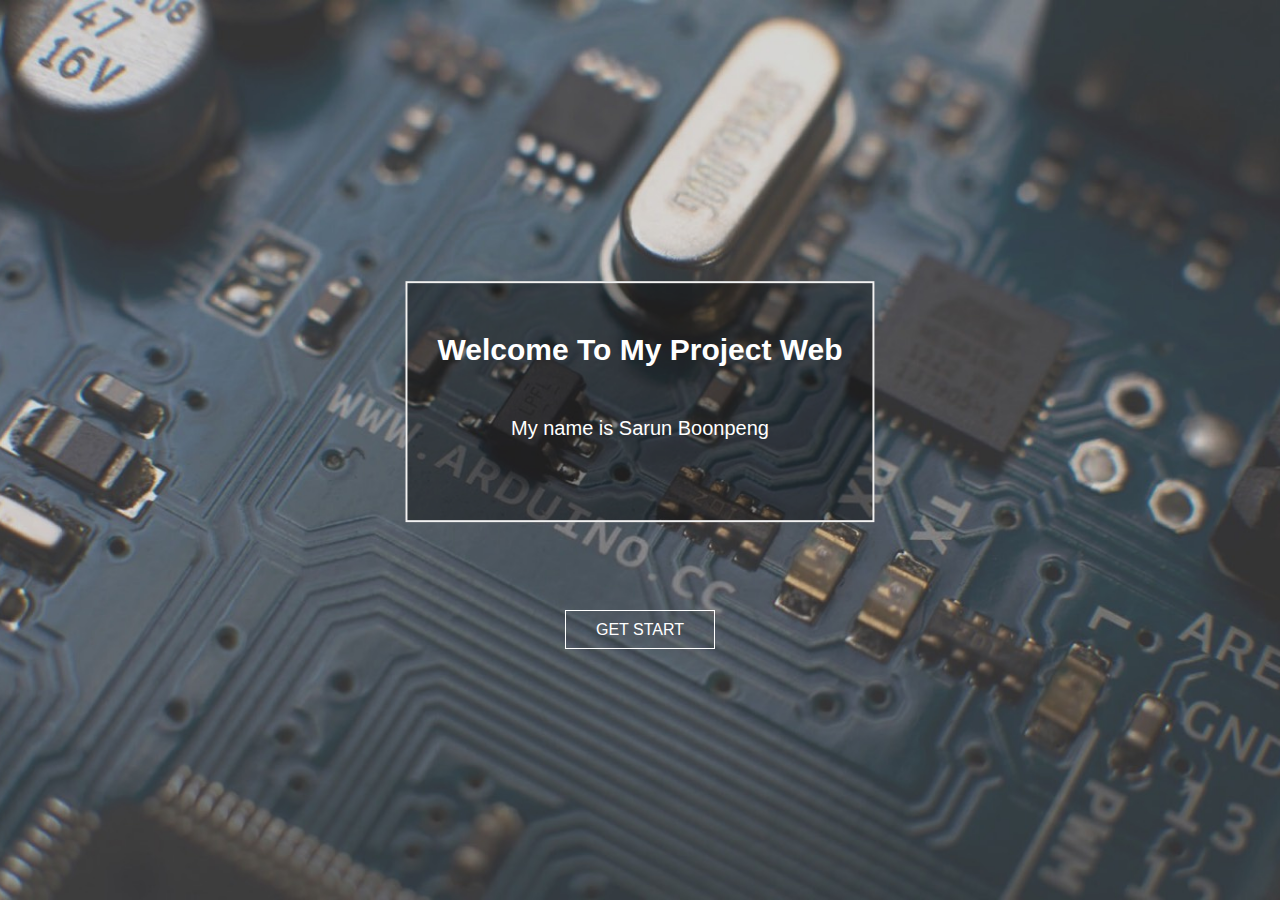
<file: index.html>
<!DOCTYPE HTML>
<html>
	<head>
		<meta charset="utf-8" />
		<title>Welocome to My page</title>
		<meta name="viewport" content="width=device-width, initial-scale=1">
		<link rel="stylesheet" href="https://use.fontawesome.com/releases/v5.8.2/css/all.css">
		<link href="https://fonts.googleapis.com/css?family=Source+Sans+Pro:200,300,400,600" rel="stylesheet">
		<link rel="stylesheet" href="./css/home.css" />
		<script src="./script/java.js"></script>
	</head>
	<body>
		<div class="button">
			<a href="./product.html" class="btn">GET START</a>
		</div> 
		<div class="bg"></div>
		<div class="content">
			<h1>Welcome To My Project Web</h1>
			<p>My name is Sarun Boonpeng</p>
		</div>
	</body>
</html>
</file>
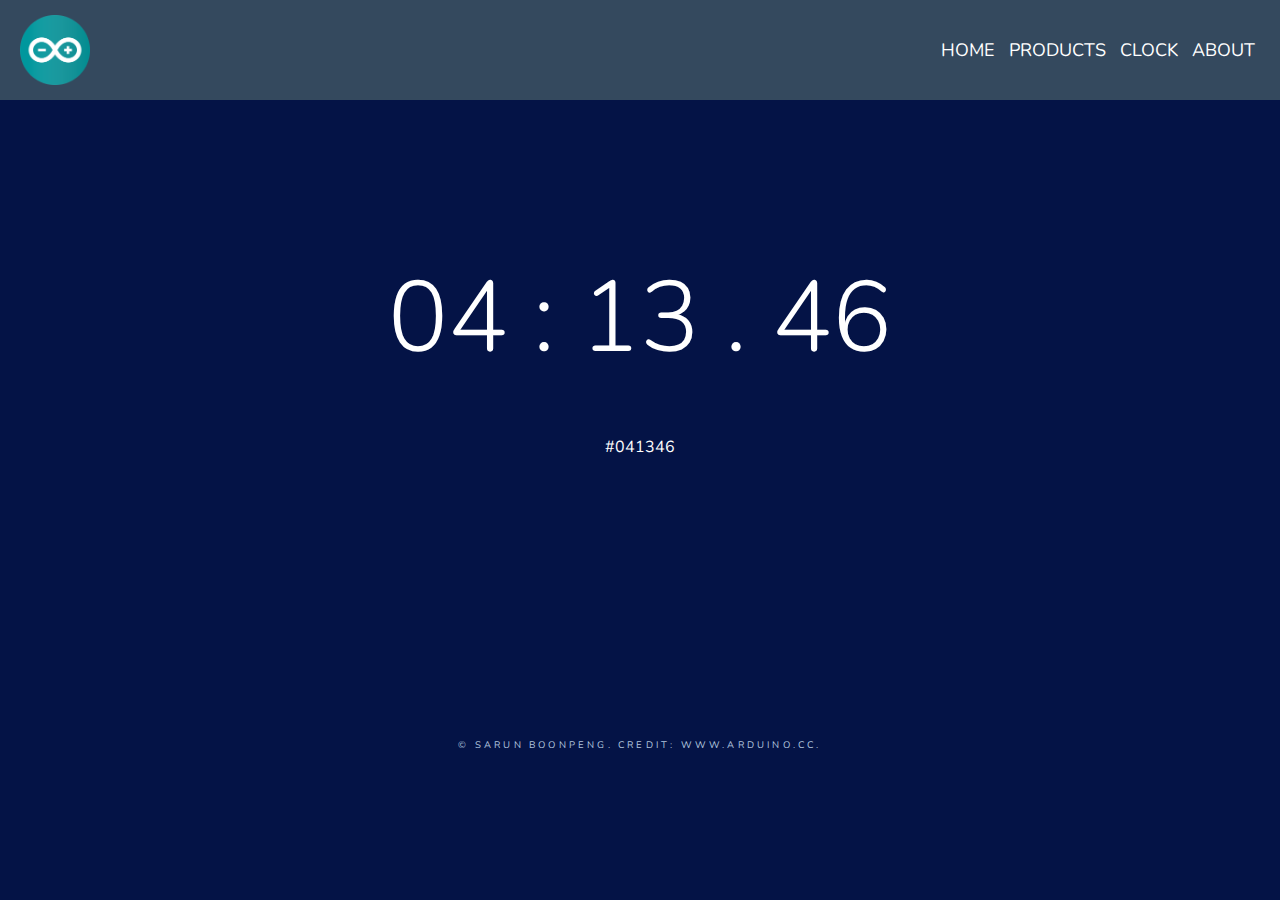
<file: clock.html>
<!DOCTYPE HTML>
<html>
	<head>
		<meta charset="utf-8" />
		<title>Hex Color CLOCK</title>
		<meta name="viewport" content="width=device-width, initial-scale=1">
		<link rel="stylesheet" href="https://use.fontawesome.com/releases/v5.8.2/css/all.css">
		<link href="https://fonts.googleapis.com/css?family=Nunito&display=swap" rel="stylesheet">
		<link rel="stylesheet" href="./css/clock.css" />
	</head>
	<body>
        <div class="header">
			<div class="logo">
				<img src="/image/logo.png">
			</div>
			<input type="checkbox" id="chk">
			<label for="chk" class="show-menu-btn">
				<i class="fas fa-ellipsis-h"></i>
			</label>
			
			<ul class="menu">
				<a href="./index.html">HOME</a>
                <a href="./product.html">PRODUCTS</a>
                <a href="./clock.html">CLOCK</a>
				<a href="./intro.html">ABOUT</a>
				<label for="chk" class="hide-menu-btn">
					<i class="fas fa-times"></i>	
				</label>
			</ul>
        </div>
        <h1 id="clock">00 : 00 . 00</h1>
        <p id="hex-color">#000000</p>
        <script src="./script/java.js"></script>
	    <footer>
		    <p class="copyright">&copy; Sarun Boonpeng. Credit: <a href="https://www.arduino.cc/">www.arduino.cc</a>.</p>
	    </footer>
</body>
</html>
</file>
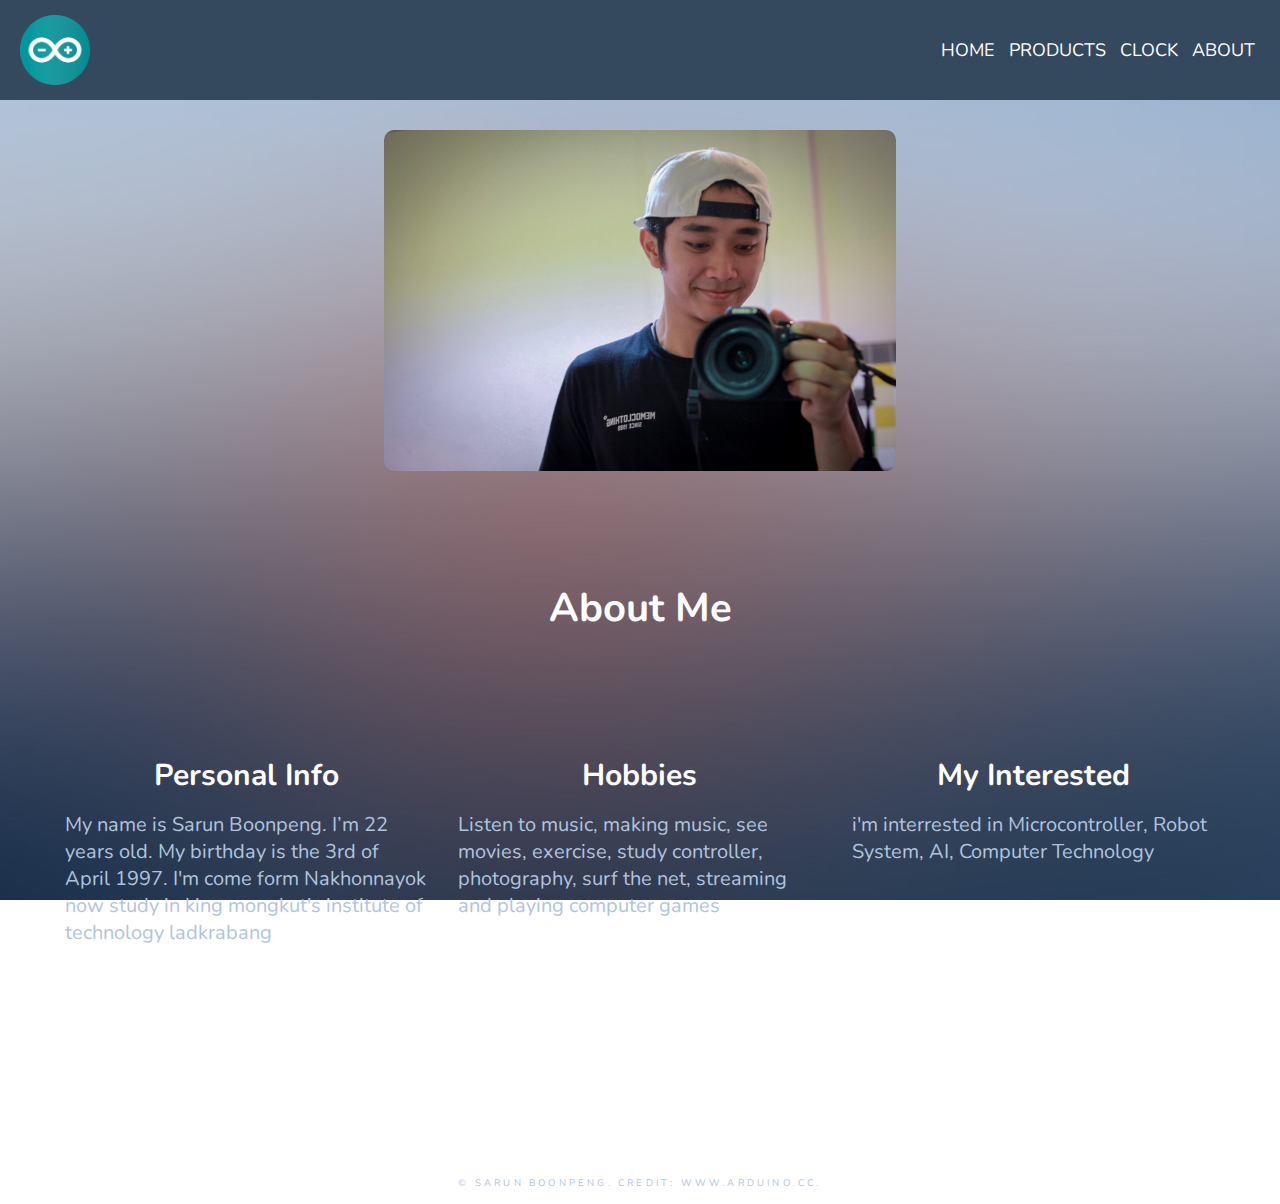
<file: intro.html>
<!DOCTYPE HTML>
<html>
	<head>
		<meta charset="utf-8" />
		<title>About Me</title>
		<meta name="viewport" content="width=device-width, initial-scale=1">
		<link rel="stylesheet" href="https://use.fontawesome.com/releases/v5.8.2/css/all.css">
		<link href="https://fonts.googleapis.com/css?family=Nunito&display=swap" rel="stylesheet">
		<link rel="stylesheet" href="./css/style.css" />
		<script src="./script/java.js"></script>
	</head>
	<body>
        <div class="header">
			<div class="logo">
				<img src="/image/logo.png">
			</div>
			<input type="checkbox" id="chk">
			<label for="chk" class="show-menu-btn">
				<i class="fas fa-ellipsis-h"></i>
			</label>
			
			<ul class="menu">
				<a href="./index.html">HOME</a>
				<a href="./product.html">PRODUCTS</a>
				<a href="./clock.html">CLOCK</a>
				<a href="./intro.html">ABOUT</a>
				<label for="chk" class="hide-menu-btn">
					<i class="fas fa-times"></i>	
				</label>
			</ul>
		</div>
		<div class="me1">
			<img src="/image/me.jpg">
		</div>
		<div class="fix1">
			<div class="row-1">
				<h2 class="about">About Me</h2>
			</div>
		</div>
		<div class="fix2">
			<div class="row-2">
				<h2 class="me">Personal Info</h2>
				<p>My name is Sarun Boonpeng. I’m 22 years old. 
					My birthday is the 3rd of April 1997. I'm come form Nakhonnayok
					now study in king mongkut's institute of technology ladkrabang  
				</p>
			</div>
			<div class="row-3">
				<h2 class="hob">Hobbies</h2>
				<p>
				Listen to music, making music, see movies, exercise, study controller, photography, 
				surf the net, streaming and playing computer games
				</p>
			</div>
			<div class="row-4">
				<h2 class="int">My Interested</h2>
				<p>
				 i'm interrested in Microcontroller, Robot System, AI,
				 Computer Technology  	
				</p>
			</div>
			
		</div>
		<footer>
				<p class="copyright">&copy; Sarun Boonpeng. Credit: <a href="https://www.arduino.cc/">www.arduino.cc</a>.</p>
			</footer>
		</footer>
	</body>
</html>
</file>
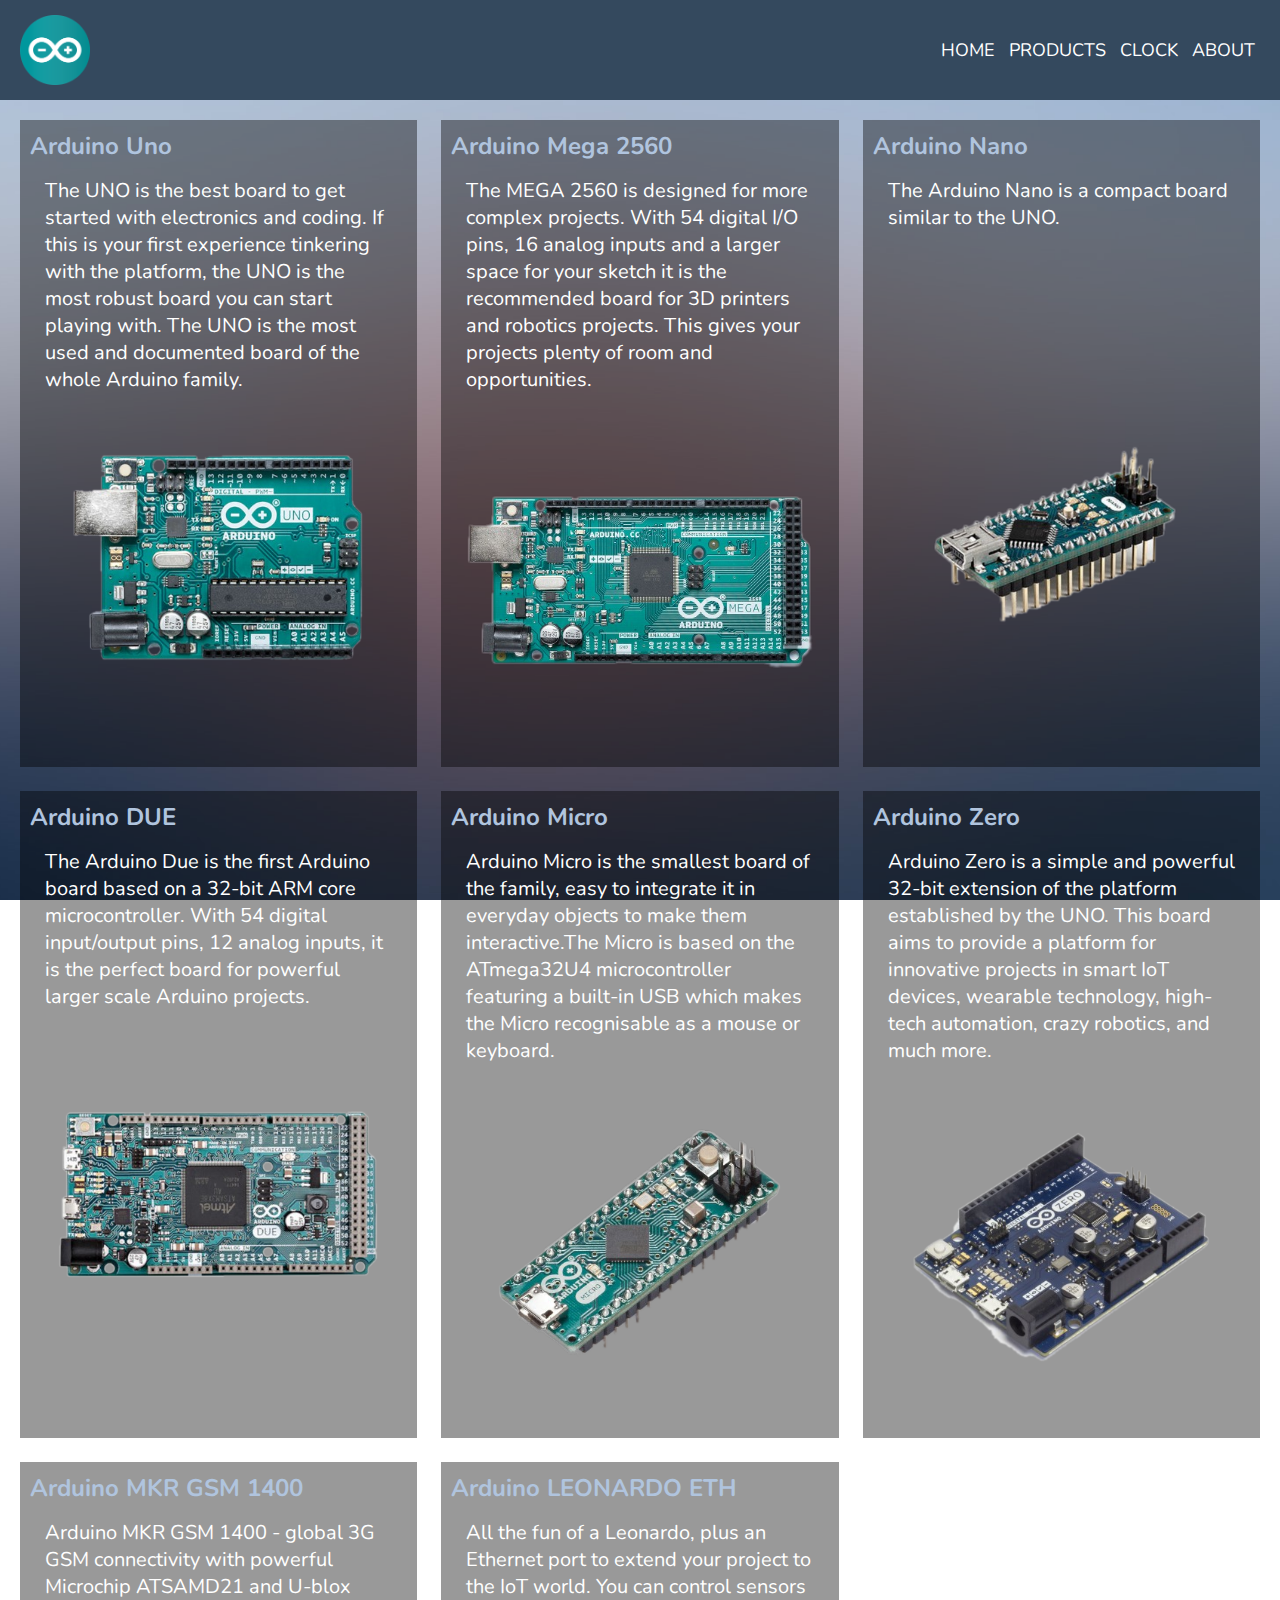
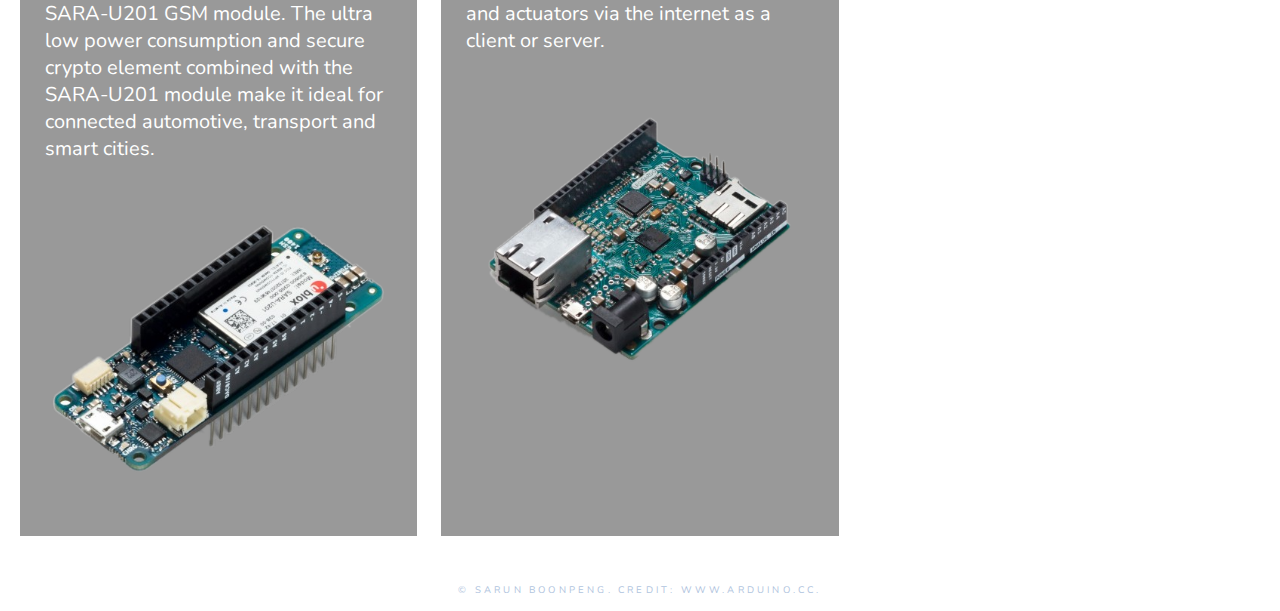
<file: product.html>
<!DOCTYPE HTML>
<html>
	<head>
		<meta charset="utf-8" />
		<title>Products Arduino</title>
		<meta name="viewport" content="width=device-width, initial-scale=1">
		<link rel="stylesheet" href="https://use.fontawesome.com/releases/v5.8.2/css/all.css">
		<link href="https://fonts.googleapis.com/css?family=Nunito&display=swap" rel="stylesheet">
		<link rel="stylesheet" href="./css/product.css" />
		<script src="./script/java.js"></script>
	</head>
	<body>
        <div class="header">
			<div class="logo">
				<img src="/image/logo.png">
			</div>
			<input type="checkbox" id="chk">
			<label for="chk" class="show-menu-btn">
				<i class="fas fa-ellipsis-h"></i>
			</label>
			
			<ul class="menu">
				<a href="./index.html">HOME</a>
				<a href="./product.html">PRODUCTS</a>
				<a href="./clock.html">CLOCK</a>
				<a href="./intro.html">ABOUT</a>
				<label for="chk" class="hide-menu-btn">
					<i class="fas fa-times"></i>	
				</label>
			</ul>
		</div>
		<main>
		<div class="box">
            <div class="info">
                <h2>Arduino Uno</h2>
                <p>The UNO is the best board to get started with electronics and coding. 
                   If this is your first experience tinkering with the platform, 
                   the UNO is the most robust board you can start playing with. 
                   The UNO is the most used and documented board of the whole Arduino family.</p>
			</div>
            <img src="/image/uno.png">
		</div>
		<div class="box">
            <div class="info">
                <h2>Arduino Mega 2560</h2>
                <p>The MEGA 2560 is designed for more complex projects. With 54 digital I/O pins, 
					16 analog inputs and a larger space for your sketch it is the recommended board for 
					3D printers and robotics projects. This gives your projects plenty of room and opportunities.</p>
			</div>
            <img src="/image/mega.png">
		</div>
		<div class="box">
			<div class="info2">
				<h2>Arduino Nano</h2>
				<p>The Arduino Nano is a compact board similar to the UNO.</p>
			</div>
			<img src="/image/nano.png"alt="nano" id="nano">
		</div>
		<div class="box">
			<div class="info">
				<h2>Arduino DUE</h2>
				<p>The Arduino Due is the first Arduino board based on a 32-bit ARM core microcontroller. 
					With 54 digital input/output pins, 12 analog inputs, it is the perfect board for powerful 
					larger scale Arduino projects.</p>
			</div>
			<img src="/image/ude.png">
		</div>
		<div class="box">
			<div class="info">
				<h2>Arduino Micro</h2>
				<p>Arduino Micro is the smallest board of the family, easy to integrate it in everyday 
					objects to make them interactive.The Micro is based on the ATmega32U4 microcontroller 
					featuring a built-in USB which makes the Micro recognisable as a mouse or keyboard.</p>
			</div>
			<img src="/image/micro.png">
		</div>
		<div class="box">
			<div class="info">
				<h2>Arduino Zero</h2>
				<p>Arduino Zero is a simple and powerful 32-bit extension of the platform established by the UNO. 
				   This board aims to provide a platform for innovative projects in smart IoT devices, wearable technology, 
				   high-tech automation, crazy robotics, and much more.</p>
			</div>
			<img src="/image/zero.png">
		</div>
		<div class="box">
			<div class="info">
				<h2>Arduino MKR GSM 1400</h2>
				<p>Arduino MKR GSM 1400 - global 3G GSM connectivity with powerful Microchip ATSAMD21 and U-blox SARA-U201 GSM module.
					The ultra low power consumption and secure crypto element combined with the SARA-U201 module make it ideal for 
					connected automotive, transport and smart cities.</p>
			</div>
			<img src="/image/1400.png">
		</div>
		<div class="box">
			<div class="info">
				<h2>Arduino LEONARDO ETH</h2>
				<p>All the fun of a Leonardo, plus an Ethernet port to extend your project to the IoT world. You can control sensors 
					and actuators via the internet as a client or server.</p>
			</div>
			<img src="/image/eth.png">
		</div>
	</main>
	<footer>
		<p class="copyright">&copy; Sarun Boonpeng. Credit: <a href="https://www.arduino.cc/">www.arduino.cc</a>.</p>
	</footer>
	</body>
</html>
</file>
<file: css/home.css>
html,body{
    background-image: url(/image/abg.jpg);
    background-size: cover;
    background-repeat: no-repeat;
    background-position: center;
    background-attachment: fixed;
    font-family: 'Nunito', sans-serif;
  }
  .content{
    background-color: rgb(0,0,0); 
    background-color: rgba(0,0,0, 0.4); 
    border: 2px solid #f1f1f1;
    max-width: 55%;
    position: absolute;
    padding: 30px;
    top: 50%;
    left: 50%;
    transform: translate(-50%, -70%);
  }
  .content p{
    color: #fff;
    text-align: center;
    padding: 30px;
    font-size: 20px;
    
  }
  h1{
    color: #fff;
    font-size: 30px;
    text-align: center;
    
  }
  .button{
      
    position: absolute;
    top: 70%;
    left: 50%;
    transform: translate(-50%, -50%);
  }
  .btn{
    border: 1.5px solid #fff;
    padding: 10px 30px;
    color: #fff;
    text-decoration: none;
    transition: 0.6s ease
  }
  .btn:hover{
    background-color: rgb(0,0,0); 
    background-color: rgba(0,0,0, 0.4); 
    color: #ffff;
  }
  @media screen and (max-width: 550px){
    .content{
        background-color: rgb(0,0,0); 
        background-color: rgba(0,0,0, 0.4); 
        border: 2px solid #f1f1f1;
        max-width: 55%;
        position: absolute;
        padding: 5px;
        top: 50%;
        left: 50%;
        transform: translate(-50%, -80%);
    }
    .button{
        position: absolute;
        top: 68%;
        left: 50%;
        transform: translate(-50%, -50%);
      }
  }
</file>
<file: css/clock.css>
body{
    font-family: 'Nunito', sans-serif;
    text-align: center;
    color: white;
}
*{
    margin: 0;
    padding: 0;
  }
.header{
    height: 100px;
    background: #34495e;
    padding: 0 20px;
    color: fff;
  }
  
  .logo img{
    width: 70px;
    float: left;
    height: auto;
    margin: 15px 0px;
    margin-left: auto;
    margin-right: auto;
  
  }
  .menu{
    float: right;
    line-height: 100px;
  }
  .menu a{
    color: #fff;
    text-transform: uppercase;
    text-decoration: none;
    padding: 0 5px;
    transition: 0.4s;
    font-size: 18px;
  }
  
  .show-menu-btn,.hide-menu-btn{
    transition: 0.4s;
    font-size: 35px;
    cursor: pointer;
    display: none;
  }
  .show-menu-btn{
    float: right;
  }
  .show-menu-btn i{
    line-height: 100px;
  }
  .menu a:hover,.show-menu-btn:hover,.hide-menu-btn:hover{
    color: #fe6931;
  }
  #chk{
    position: absolute;
    visibility: hidden;
    z-index: -1111;
  }
#clock{
    font-weight: 300;
    font-size: 100px;
    margin-top: 150px;
    margin-bottom: 50px;
  }
  footer{
    width: 100%;
    max-width: 100%;
    margin-top: 280px;
    text-align: center;
    margin-bottom: 10px;
  }
  footer .copyright{
  letter-spacing: 0.2rem;
  font-size: 0.6rem;
  margin-bottom: 0;
  text-transform: uppercase;
  color: lightsteelblue;
  text-decoration: none;
  
  }
  footer .copyright a{
  text-decoration: none;
  color: lightsteelblue;
  }
  @media screen and (max-width: 550px){
  
    
    .show-menu-btn,.hide-menu-btn{
      display: block;
    }
    .menu {
      position: fixed;
      width: 70%;
      height: 100vh;
      background: #333;   
      right: -100%;
      top: 0;
      text-align: center;
      padding: 80px 0px;
      line-height: normal;
      transition: 0.7s;
    }
    .menu a{
      display: block;
      padding: 20px;
      font-size: 15px;
    }
    .hide-menu-btn{
      position: absolute;
      top: 40px;
      right: 40px;
      
    }
    #chk:checked ~ .menu{
      right: 0;
    }  
    .logo img{
        width: 55px;
        float: left;
        height: auto;
        margin: 25px 0px;
        margin-left: auto;
        margin-right: auto;
      
      }
      footer{
        width: 90%;
        max-width: 100%;
        margin-top: 280px;
        text-align: center;
        margin-bottom: 10px;
        padding: 0px 20px 0px 20px;
       
      }
      #clock{
        font-weight: 100;
        font-size: 75px;
        margin-top: 150px;
        margin-bottom: 50px;
      }
  }
</file>
<file: css/style.css>
html,body{
  background-image: url(/image/bg.jpg);
  background-size: cover;
  background-repeat: no-repeat;
  background-position: center;
  background-attachment: fixed;
  font-family: 'Nunito', sans-serif;
}
*{
  margin: 0;
  padding: 0;
}

.header{
  height: 100px;
  background: #34495e; 
  padding: 0 20px;
  color: fff;
}

.logo img{
  width: 70px;
  float: left;
  height: auto;
  margin: 15px 0px;
  margin-left: auto;
  margin-right: auto;

}
.menu{
  float: right;
  line-height: 100px;
}
.menu a{
  color: #fff;
  text-transform: uppercase;
  text-decoration: none;
  padding: 0 5px;
  transition: 0.4s;
  font-size: 18px;
}

.show-menu-btn,.hide-menu-btn{
  transition: 0.4s;
  font-size: 35px;
  cursor: pointer;
  display: none;
}
.show-menu-btn{
  float: right;
}
.show-menu-btn i{
  line-height: 100px;
}
.menu a:hover,.show-menu-btn:hover,.hide-menu-btn:hover{
  color: #fe6931;
}
#chk{
  position: absolute;
  visibility: hidden;
  z-index: -1111;
}

h1,h3{
  
  color: #fff;
  font-size: 50px;
  text-align: center;
  padding: 2%;
}
p{
  padding: 15px;
  color: lightsteelblue;
}
.fix1{
  display: flex;
  justify-content: center;
  
}
.fix2{
  display: flex;
  justify-content: space-evenly;
  font-size: 20px;
}
.row-2{
  flex: 1;
  padding: 0px 0px 0px 50px;
}
.row-3{
  flex: 1;
  padding: 0px 0px 0px 0px;
}
.row-4{
  flex: 1;
  padding: 0px 50px 0px 0px;
}
.me1 img{
  display: block;
  margin: 30px 0px;
  margin-left: auto;
  margin-right: auto;
  max-width: 40%;
  border-radius: 10px;
}
.about{
  color: #fff;
  padding-top: 2em;
  font-size: 40px;

}
.me,.int,.hob{
  margin: 0px 30px; 
  padding-top: 4em;
  text-align: center;
  color: #fff;
}
footer{
  width: 100%;
  max-width: 100%;
  margin-top: 2rem;
  text-align: center;
  margin-top: 200px;
}
footer .copyright{
letter-spacing: 0.2rem;
font-size: 0.6rem;
margin-bottom: 0;
text-transform: uppercase;
color: lightsteelblue;
text-decoration: none;

}
footer .copyright a{
text-decoration: none;
color: lightsteelblue;

}
@media screen and (max-width: 550px){

  .fix2{
    display: flex;
    flex-direction: column;
    font-size: 20px;
  }
  .about{
    color: #fff;
    padding-top: 0.5em;
  }

  .show-menu-btn,.hide-menu-btn{
    display: block;
  }
  .menu {
    position: fixed;
    width: 70%;
    height: 100vh;
    background: #333;   
    right: -100%;
    top: 0;
    text-align: center;
    padding: 80px 0px;
    line-height: normal;
    transition: 0.7s;
  }
  .menu a{
    display: block;
    padding: 20px;
    font-size: 15px;
  }
  .hide-menu-btn{
    position: absolute;
    top: 40px;
    right: 40px;
    
  }
  #chk:checked ~ .menu{
    right: 0;
  }
  .me1 img{
    border-radius: 10px;
    max-width: 70%;
  }
  .me,.int,.hob{
    font-size: 23px;
    margin: 0px 30px; 
    padding-top: 2em;
    text-align: center;
    color: #fff;
  }
  .about{
    color: #fff;
    padding-top: 1.8em;
    padding-bottom: 20px;
    font-size: 30px;
  }
  .row-2,.row-3,.row-4{
    flex: 1;
    padding: 0px 20px 0px 20px;
  }
  .logo img{
    width: 55px;
    float: left;
    height: auto;
    margin: 25px 0px;
    margin-left: auto;
    margin-right: auto;
  
  }
  footer{
    width: 90%;
    max-width: 100%;
    margin-top: 2rem;
    text-align: center;
    margin-top: 200px;
    padding: 0px 20px 0px 20px;
  }
}
</file>
<file: css/product.css>
html,body{
    background-image: url(/image/bg.jpg);
    background-size: cover;
    background-repeat: no-repeat;
    background-position: center;
    background-attachment: fixed;
    font-family: 'Nunito', sans-serif;
  }
  *{
    margin: 0;
    padding: 0;
  }
  
  .header{
    height: 100px;
    background: #34495e; 
    padding: 0 20px;
    color: fff;
  }
  .logo img{
    width: 70px;
    float: left;
    height: auto;
    margin: 15px 0px;
    margin-left: auto;
    margin-right: auto;
  
  }
  .menu{
    float: right;
    line-height: 100px;
  }
  .menu a{
    color: #fff;
    text-transform: uppercase;
    text-decoration: none;
    padding: 0 5px;
    transition: 0.4s;
    font-size: 18px;
  }
  
  .show-menu-btn,.hide-menu-btn{
    transition: 0.4s;
    font-size: 35px;
    cursor: pointer;
    display: none;
  }
  .show-menu-btn{
    float: right;
  }
  .show-menu-btn i{
    line-height: 100px;
  }
  .menu a:hover,.show-menu-btn:hover,.hide-menu-btn:hover{
    color: #fe6931;
  }
  #chk{
    position: absolute;
    visibility: hidden;
    z-index: -1111;
  }
  main{
    display: grid;
    grid-template-columns: repeat(auto-fit, minmax(19rem,1fr));
    grid-gap: 1.5rem;
    margin: 20px;
  }
  p{
    padding: 15px;
    font-size: 20px;
  }
  h2{
      color: lightsteelblue;
  }
  .box{
    background-color: rgb(0,0,0); 
    background-color: rgba(0,0,0, 0.4); 
    padding: 10px;
    color: #fff;
  }
  .box:hover{
    background-color: rgb(0,0,0); 
    background-color: rgba(0,0,0, 0.4); 
    color: rgb(20, 165, 209);
    transition: 0.6s ease
  }
  img{
      max-width: 100%;
      margin-left: auto;
      margin-right: auto;
      margin: 30px 0px;
  }
  #nano{
      margin: 150px 0px 0px 0px;
  }

  footer{
      width: 100%;
      max-width: 100%;
      margin-top: 2rem;
      text-align: center;
      
  }
  footer .copyright{
    letter-spacing: 0.2rem;
    font-size: 0.6rem;
    margin-bottom: 0;
    text-transform: uppercase;
    color: lightsteelblue;
    text-decoration: none;
    
}
footer .copyright a{
    text-decoration: none;
    color: lightsteelblue;
    
}
  @media screen and (max-width: 550px){
      
  .show-menu-btn,.hide-menu-btn{
    display: block;
  }
  .menu {
    position: fixed;
    width: 70%;
    height: 100vh;
    background: #333;   
    right: -100%;
    top: 0;
    text-align: center;
    padding: 80px 0px;
    line-height: normal;
    transition: 0.7s;
  }
  .menu a{
    display: block;
    padding: 20px;
    font-size: 15px;
  }
  .hide-menu-btn{
    position: absolute;
    top: 40px;
    right: 40px;
    
  }
  #chk:checked ~ .menu{
    right: 0;
  }
  img{
    display: block;
    max-width: 75%;
    margin-left: auto;
    margin-right: auto;
    
}
#nano{
    margin-left: auto;
    margin-right: auto;
    margin-top: 20px;
 }
 .logo img{
  width: 55px;
  float: left;
  height: auto;
  margin: 25px 0px;
  margin-left: auto;
  margin-right: auto;

}
footer{
  width: 90%;
  max-width: 100%;
  margin-top: 2rem;
  text-align: center;
  margin-top: 200px;
  padding: 0px 20px 0px 20px;
  }
}
</file>
